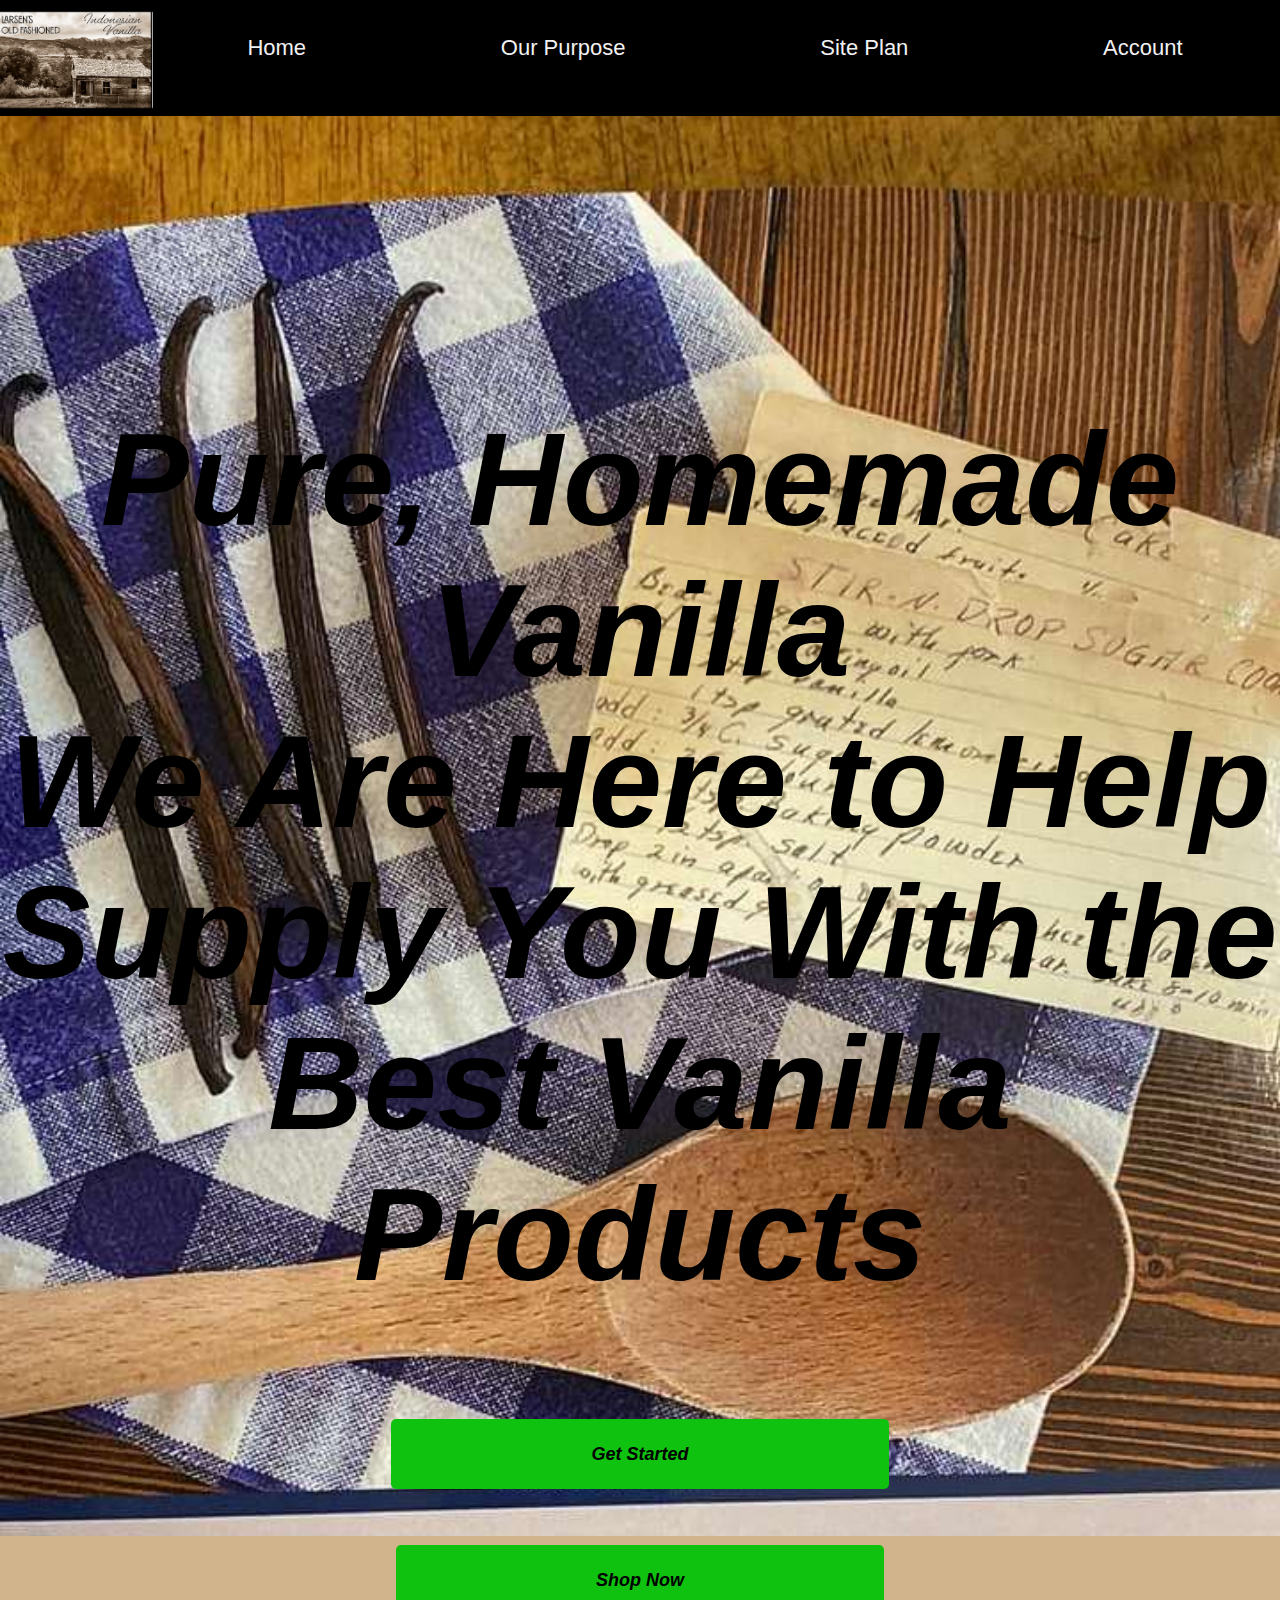
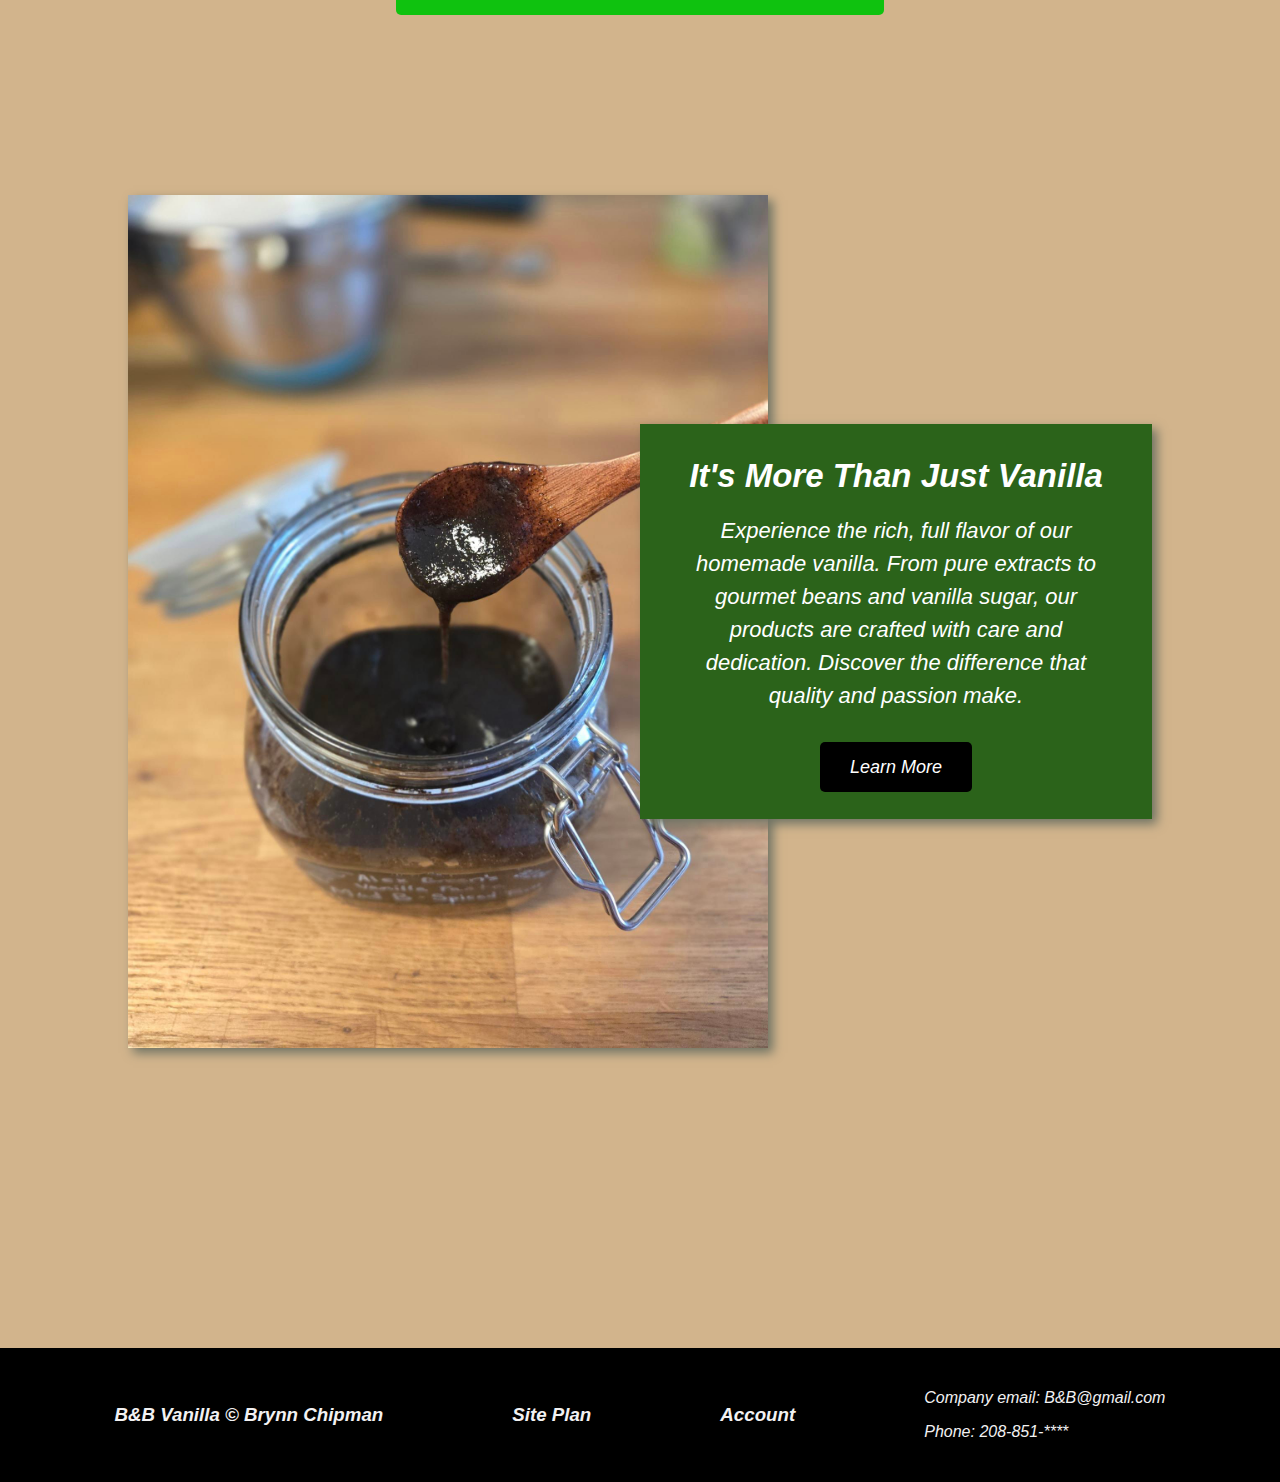
<file: index.html>
<!DOCTYPE html>
<html lang="en">
<head>
    <meta charset="UTF-8">
    <meta http-equiv="X-UA-Compatible" content="IE=edge">
    <meta name="viewport" content="width=device-width, initial-scale=1.0">
    <title>B&B Vanilla | Home</title>
    <link rel="stylesheet" href="style.css">
   
    <body>
        <div id="content"> 
            <header>
            <a id="logo_link" href="index.html">
                <img class="logo" src="logo2.png" alt="B&B Logo">
            </a> 
            <nav>
                <a href="index.html">Home</a>
                <a href="purpose.html"> Our Purpose </a>
                <a href="site-plan.html">Site Plan</a>
                <a href="contactus.html">Account</a>
            </nav>
        </header>
            <section id="hero-msg">
                <img class="bike" src="vanilla.png" alt="background">
                <h1 class="home-title"> <em><h1><em>Pure, Homemade Vanilla<br>
                    We Are Here to Help Supply You With the Best Vanilla Products</em></h1>
                <div class="button-box">
                    <a class="book" href="contactus.html">Get Started</a>
                </div>
                <div class="button-box">
                    <a class="book" href="site-plan.html">Shop Now</a>
                </div>
            </section>
          </div>
                
            
                <main class="home-grid">
                    <img class="mountains" src="vanilla-paste.jpg" alt="Vanilla Paste">
                    <section class="msg">
                        <h2>It's More Than Just Vanilla</h2>
                        <p>Experience the rich, full flavor of our homemade vanilla. From pure extracts to gourmet beans and vanilla sugar, our products are crafted with care and dedication. Discover the difference that quality and passion make. </p>
                        <a class='join' href="purpose.html">Learn More</a> 
                    </section>
                
                </main>
                <footer>
                    <h3>B&B Vanilla &copy; Brynn Chipman </h3>
                    <h3><a href="site-plan.html">Site Plan</a></h3>
                    <h3><a href="contactus.html">Account</a></h3>
                     <div class="contact-info">
                <p>Company email: <a href="mailto:B&B@gmail.com">B&B@gmail.com</a></p>
                <p>Phone: 208-851-****</p>
                </footer>
                
    
        </div>
</body>
</file>
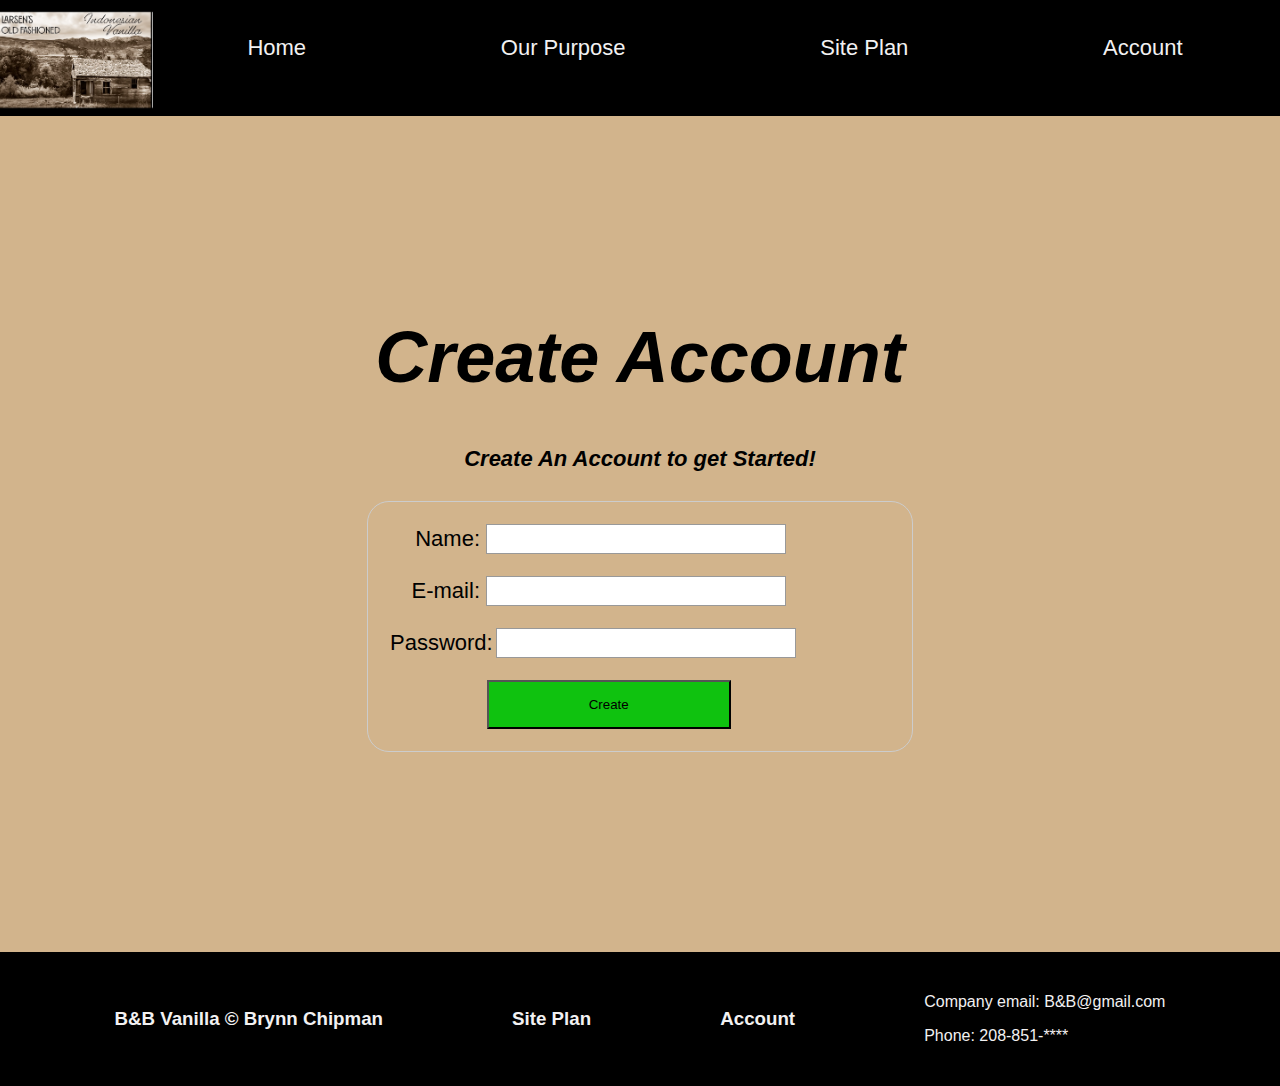
<file: contactus.html>
<!DOCTYPE html>
<html lang="en">
<head>
    <meta charset="UTF-8">
    <meta http-equiv="X-UA-Compatible" content="IE=edge">
    <meta name="viewport" content="width=device-width, initial-scale=1.0">
    <title>Contact Us</title>
    <link rel="stylesheet" href="style.css">
   <style>
       form {
  margin: 0 auto;
  width: 500px;
  padding: 1em;
  border: 1px solid #CCC;
  border-radius: 1em;
}

ul {
  list-style: none;
  padding: 0;
  margin: 0;
}

form li + li {
  margin-top: 1em;
}

label {
  /* Uniform size & alignment */
  display: inline-block;
  width: 90px;
  text-align: right;
}

input,
textarea {
  font: 1em sans-serif;

  width: 300px;
  box-sizing: border-box;

  border: 1px solid #999;
}

input:focus,
textarea:focus {
  border-color: #000;
}

textarea {
  vertical-align: top;

  height: 5em;
}

.button {
  padding-left: 90px; 
}

button {
  margin-left: .5em;
}
   </style>
    <body>
        <div id="content">
            <header>
                <a id="logo_link" href="index.html">
                    <img class="logo" src="logo2.png" alt="B&B Logo">
                </a>
                <nav>
                    <a href="index.html">Home</a>
                    <a href="purpose.html">Our Purpose</a>
                    <a href="site-plan.html">Site Plan</a>
                    <a href="contactus.html"> Account</a>
                </nav>
            </header>
        <div id="hero">

        <section id="hero1-msg">
            <h1 class="home-title"> <em> Create Account </em> </h1>
            <h4> <em> Create An Account to get Started! </em></h4>
        </section>
        </div>

    <main class="page2-grid">
        <div id="feedback"></div>
        <form action="/my-handling-form-page" method="post">
            <ul>
             <li>
               <label for="name">Name:</label>
               <input type="text" id="name" name="user_name">
             </li>
             <li>
               <label for="mail">E-mail:</label>
               <input type="email" id="mail" name="user_email">
             </li>
             <li>
              <label for="password">Password: </label>
              <input type="password" id="password" name="user-password">
            </li>
             <li class="button">
                <button type="submit">Create</button>
              </li>
            </ul>
           </form>

    </main>

    <footer>
        <h3>B&B Vanilla &copy; Brynn Chipman</h3>
        <h3><a href="site-plan.html">Site Plan</a></h3>
        <h3><a href="contactus.html">Account</a></h3>
        <div class="contact-info">
                <p>Company email: <a href="mailto:B&B@gmail.com">B&B@gmail.com</a></p>
                <p>Phone: 208-851-****</p>
            </div>
    </footer>
    </div>
    <script>
        // get the feedback div element so we can do something with it.
        const feedbackElement = document.getElementById('feedback');
        // get the form so we can read what was entered in it.
        const formElement = document.forms[0];
        // add a 'listener' to wait for a submission of our form. When that happens run the code below.
        formElement.addEventListener('submit', function(e) {
            // stop the form from doing the default action.
            e.preventDefault();
            // set the contents of our feedback element to a message letting the user know the form was submitted successfully. Notice that we pull the name that was entered in the form to personalize the message!
            feedbackElement.innerHTML = 'Hello '+ formElement.user_name.value +'! Sorry our servers are down. We will get them back up as soon as possible! ';
            // make the feedback element visible.
            feedbackElement.style.display = "block";
            // add a class to move everything down so our message doesn't cover it.
            document.body.classList.toggle('moveDown');
        });
    </script>    
</body>
    </html>
</file>
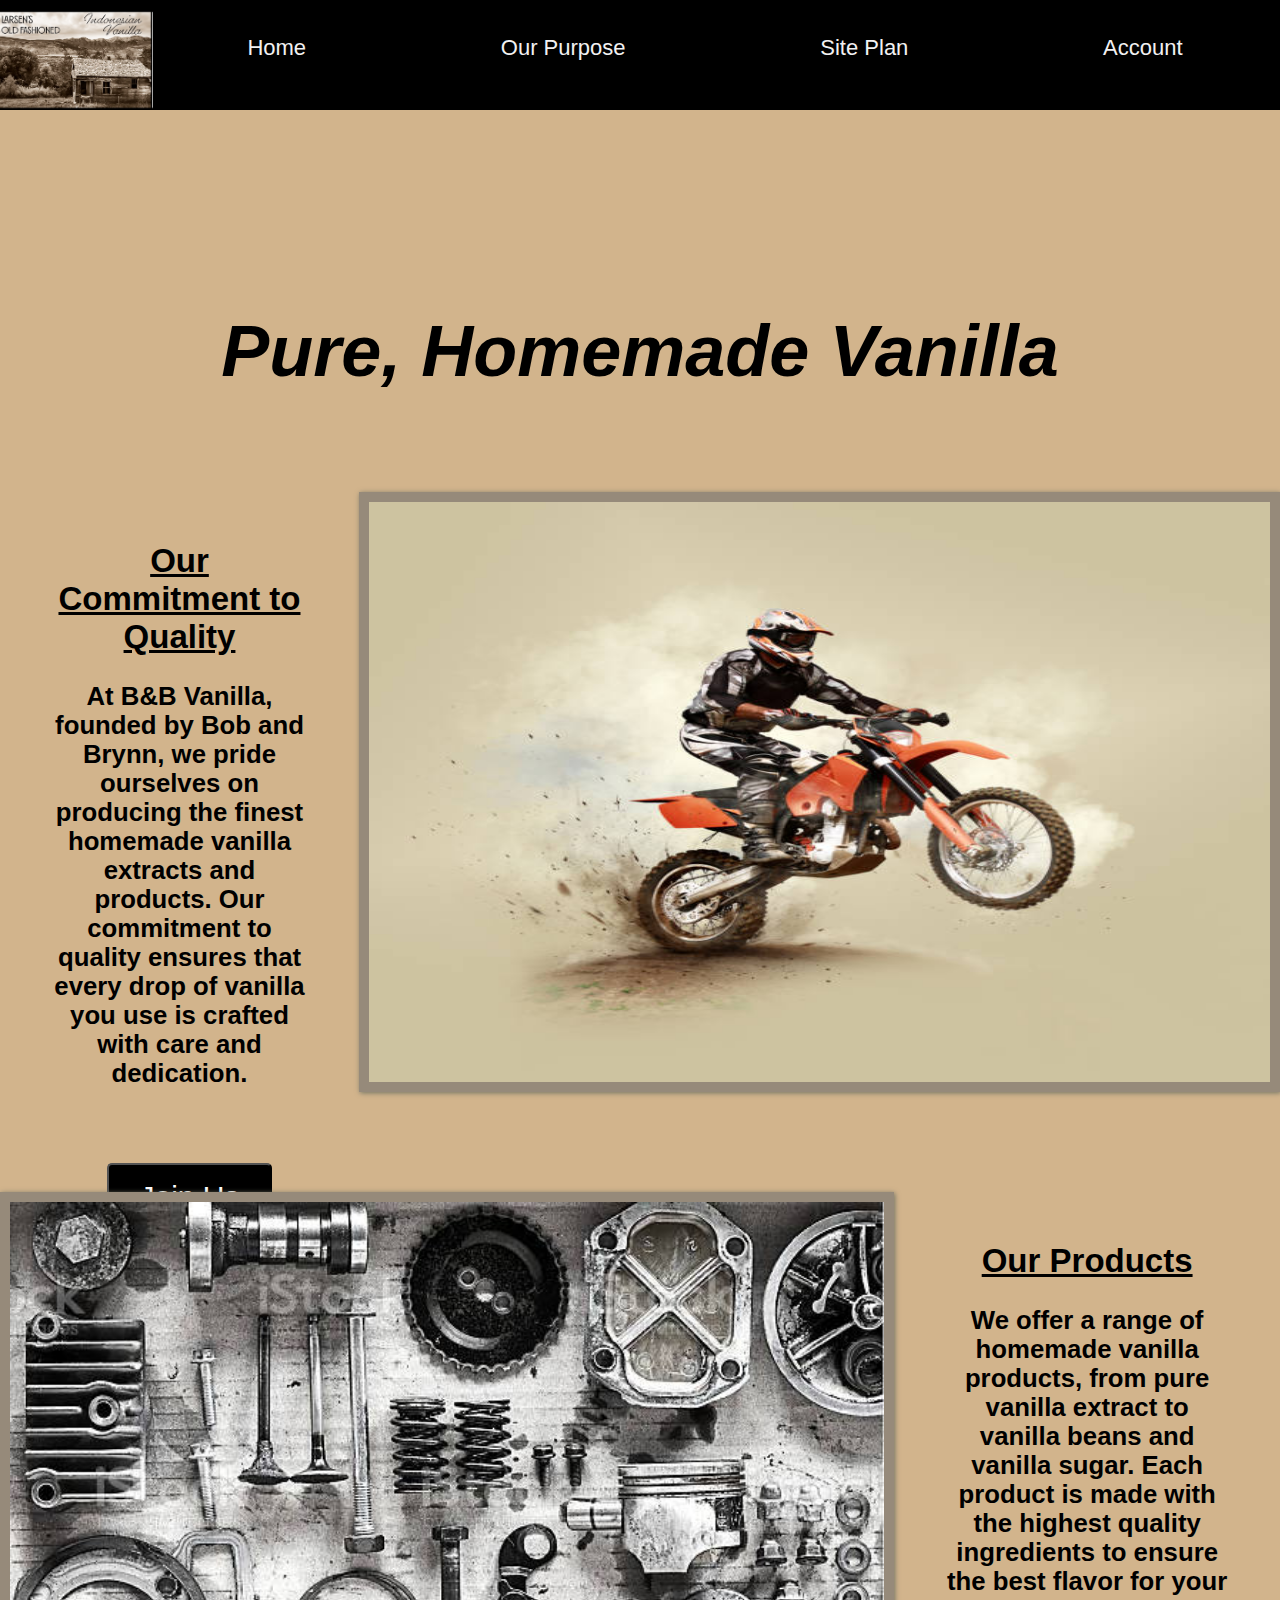
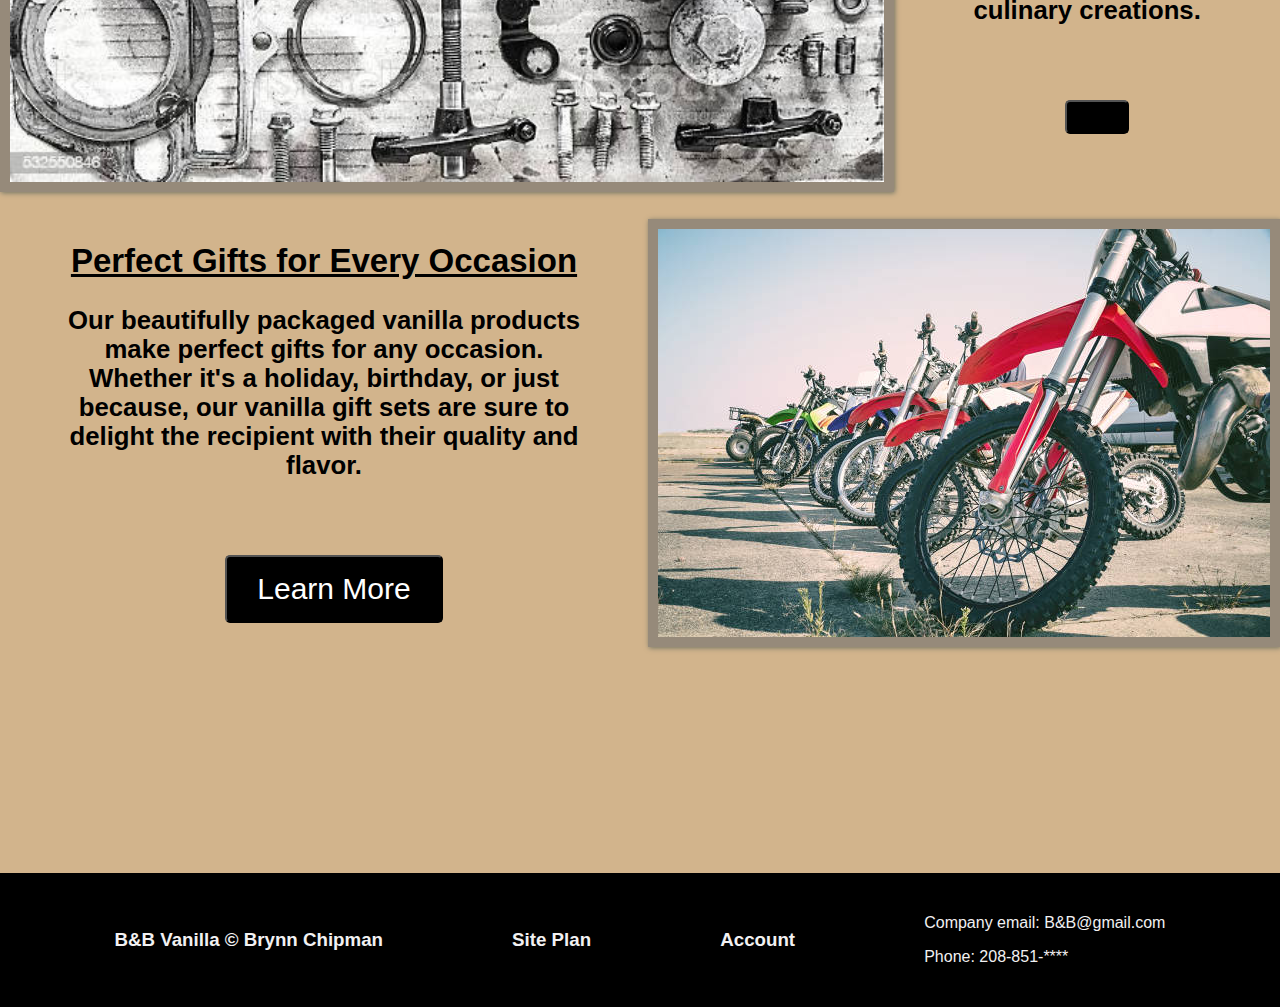
<file: purpose.html>
<meta charset="UTF-8">
    <meta http-equiv="X-UA-Compatible" content="IE=edge">
    <meta name="viewport" content="width=device-width, initial-scale=1.0">
    <title>Dirt Bike HQ | Purpose</title>
    <link rel="stylesheet" href="style.css">
   
    <body>
        <div id="content">
            <header>
                <a id="logo_link" href="index.html">
                    <img class="logo" src="logo2.png" alt="Dry Oar Logo">
                </a>
                <nav>
                    <a href="index.html">Home</a>
                    <a href="purpose.html">Our Purpose</a>
                    <a href="site-plan.html">Site Plan</a>
                    <a href="contactus.html">Account</a>
                </nav>
            </header>
        <section id="hero1-msg">
            <h1 class="home-title"> <em> Pure, Homemade Vanilla </em> </h1>
        </section>
        </div>
    <main class="page2-grid">
            <section class="mission-card">
                <img class="card1-img" src="pic12.jpg" alt="jumping bike">
                <div class = 'infocontainer'>
                <h2>Our Commitment to Quality</h2>
                <h3> At B&B Vanilla, founded by Bob and Brynn, we pride ourselves on producing the finest homemade vanilla extracts and products. Our commitment to quality ensures that every drop of vanilla you use is crafted with care and dedication.</h3>
                <button class = 'page2button'>
                    Join Us
                </button>
            </section>
            <section class="information-card">
                <img class="card2-img" src="pic13.jpg" alt="parts">
                <div class = 'infocontainer'>
                <h2>Our Products</h2>
                <h3>We offer a range of homemade vanilla products, from pure vanilla extract to vanilla beans and vanilla sugar. Each product is made with the highest quality ingredients to ensure the best flavor for your culinary creations. </h3>
                <button class = 'learnbutton'>
                </button>
                </div>
            </section>
            <section class="audience-card">
                <img class="card3-img" src="pic14.jpg" alt="rafting boat">
                <div class = 'infocontainer'>
                <h2>Perfect Gifts for Every Occasion</h2>
                <h3> Our beautifully packaged vanilla products make perfect gifts for any occasion. Whether it's a holiday, birthday, or just because, our vanilla gift sets are sure to delight the recipient with their quality and flavor. </h3>
                <button class = 'book2button'>
                    Learn More
                </button>
            </div>
            </section>
    </main>
   <footer>
                    <h3>B&B Vanilla &copy; Brynn Chipman </h3>
                    <h3><a href="site-plan.html">Site Plan</a></h3>
                    <h3><a href="contactus.html">Account</a></h3>
                     <div class="contact-info">
                <p>Company email: <a href="mailto:B&B@gmail.com">B&B@gmail.com</a></p>
                <p>Phone: 208-851-****</p>
    </footer>
    </body>
    </html>
</file>
<file: style.css>
div {
    max-width: 1600px;
}
#hero {
    display: grid;
    grid-template-columns: 1fr 3fr 1fr;
    margin-top: -100px;
}
#hero-box {
    grid-column: 1/4;
    grid-row: 1/3;
    z-index: -1;
}
nav {
    display: flex;
    justify-content: space-around;
}
nav a {
    text-align: center;
    color:rgb(242, 241, 242);;
    text-decoration: none;
    padding: 35px;
}
#hero-msg {
    grid-column: 2/3;
    grid-row: 1/2;
    display: grid;
    grid-template-columns: 1fr 1fr;
    grid-template-rows: auto;
}
#hero1-msg {
    grid-column: 2/3;
    grid-row: 1/2;
    margin-top: 100px;

}
#hero1-msg h1 {
    text-align: center;
    color: black(15, 194, 15);
    font-size: 72px;
}
#hero-msg h1 {
    text-align: center;
    color: black;

}
#hero-msg h4 {
    text-align: center;
    color: white;
    grid-row: 2;
    grid-column: 1/3;
    margin-top: -800px;
    font-size: 40px;

}
.button-box {
    text-align: center;
    grid-row: 3;
}
main section {
    text-align: center;
}
main section img {
    box-sizing: border-box;
    border: 5px solid tan;
}
.icon {
    width: 80px;
    padding-top: 10px;
    border: 0 solid white;
}
.logo {
    height: 100px;
    padding-top: 5px;
}
#hero-img {
    max-width: 100%;
    width: 1600px;
}
#background {
    height: 725px;
    background-color: black;
    margin: 50px 0;
    grid-column: 1/11;
    grid-row: 4/9;
}
body {
    background-color:tan;
    font-family: 'Roboto', sans-serif;
    font-size: 22px;
    margin: 0px;
    padding: 0px;
}
header {
    display: grid;
    grid-template-columns: 150px auto;
    background-color: black;
    color: black;
}
nav a:hover {
    background-color: white;
    color: rgb(151, 130, 130);
}
.book {
    background-color:rgb(15, 194, 15);
    color: black;
    text-decoration: none;
    padding: 25px 200px;
    margin-top: 50px;
    font-size: 18px;
    border-radius: 5px;
}
.button-box{
    margin: 50px;
    grid-row: 3;
}
.join {
    background-color: black;
    color: white;
    text-decoration: none;
    padding: 15px 30px;
    margin-top: 50px;
    font-size: 18px;
    border-radius: 5px;
}
.book:hover {
    background-color: rgb(0, 158, 250);
    color: white;
}
.join:hover {
    background-color: rgb(0, 158, 250);
    color: white;
}
.msg {
    background-color: rgb(43, 99, 26);
    line-height: 1.5em;
    padding: 35px;
    grid-column: 6/10;
    grid-row: 6/7;
    box-shadow: 5px 5px 10px #6f7364;
}
.msg h2 {
    color: white;
}
.msg p {
    color: white;
    padding-bottom: 15px;
}
footer {
    background-color: black;
    color: rgb(242, 241, 242);
    text-decoration: none;
    font-size: 16px;
    margin-top:200px;
    padding: 25px 50px;
    display: flex;
    justify-content: space-around;
    align-items: center;
    
}
footer a {
    color: rgb(242, 241, 242);
    text-decoration: none;
}
footer a:hover {
    color: rgb(242, 241, 242);
    text-decoration :underline;
}
footer .social img {
    padding-top: 15px;
}
.home-title {
    color: black;
    font-family: 'Akronim', 'cursive', sans-serif;
    font-size: 3em;
    margin-top: 200px;
    grid-column: 1/3;
    grid-row: 1/3;
    z-index: 3;
}
h4 {
    color: black;
    text-decoration: none;
    text-align: center;
}
.bike{
    grid-column: 1/3;
    grid-row: 1/3;
    width:100%;
    z-index: -5;
}
h2 {
    margin: 0;
}
.card-img {
    border: 10px solid #d9c2a3;
    transition: transform .5s;
    box-shadow: 5px 5px 10px #6f7364;
    height: 200px;
}

#logo_link {
    padding-top:5px;
    justify-self: center;
    align-self: center;
}
.mountains {
    margin: 100px 0;
    grid-column: 2/7;
    grid-row: 5/8;
    box-shadow: 5px 5px 10px #6f7364;
}
.card-img, .mountains {
    width: 100%;
}
.home-grid {
    display: grid;
    grid-template-columns: repeat(10, 1fr);
}
/* .page2-grid {
    display: grid;
    grid-template-columns: 1fr 1fr 1fr;
} */
.mission-card {
    height: 600px;
    width: 600px;
    margin-top: 100px;
    display: flex;
    flex-direction: row-reverse;
}
.information-card {
    height: 600px;
    width: 600px;
    margin-top: 100px;
}
.audience-card {
    margin-bottom: 200px;
    align-items: center;
}
.card1-img {
    border: 10px solid #968a7a;
    transition: transform .5s;
    box-shadow: 1px 1px 5px #6f7364;
    width: 10000px;
}
.card2-img {
    border: 10px solid #968a7a;
    transition: transform .5s;
    box-shadow: 1px 1px 5px #6f7364;
    width: 1999px;
}
.card3-img {
    border: 10px solid #968a7a;
    transition: transform .5s;
    box-shadow: 1px 1px 5px #6f7364;
    width: 800px;
}
.mission-card, .information-card, .audience-card { 
    width: 100%;
    display: flex;
    flex-direction: row-reverse;
}
.information-card {
    flex-direction: row;
}
#hero1-box {
    grid-column: 1/4;
    grid-row: 1/3;
    z-index: -1;
}
.infocontainer {
    padding: 50px;
}
.infocontainer h2 {
    text-decoration: underline;
}
.audience-card .infocontainer {
    width: 800px;
}
.page2button {
    font-size: 30px;
    background-color: black;
    color: white;
    text-decoration: none;
    padding: 15px 30px;
    margin-top: 50px;
    border-radius: 5px;
}
.page2button:hover{
    background-color: rgb(0, 158, 250);
    color: white;
}
.book2button {
    font-size: 30px;
    background-color: black;
    color: white;
    text-decoration: none;
    padding: 15px 30px;
    margin-top: 50px;
    border-radius: 5px;
}
.book2button:hover {
    background-color: rgb(0, 158, 250);
    color: white;
}
.learnbutton {
    font-size: 30px;
    background-color: black;
    color: white;
    text-decoration: none;
    padding: 15px 30px;
    margin-top: 50px;
    border-radius: 5px;
}
.learnbutton:hover {
    background-color: rgb(0, 158, 250);
    color: white;
}
#feedback {
    background-color: antiquewhite;
    position: absolute;
    top: 0;
    left: 0;
    right: 0;
    padding: .5em;
    /* make this element invisible until we are ready for it */
    display: none;       
}
.moveDown {
    margin-top: 3em;
}
#password{
    margin-left: 10px;
}
button{
    padding: 15px 100px 15px 100px;
    margin-left: 20px;
    background-color: rgb(15, 194, 15);
}


@media screen and (max-width: 900px) {
    #hero, .home-grid {
        display: block;
        height: auto;
    }
    nav, footer {
        flex-direction: column;
    }
    nav a {
        display: block;
        padding: 15px;
    }
    #hero {
        margin-top: 0;
    }
    #hero-msg {
        margin-top: 0;
    }
    #hero-msg h4 {
        display: none;
    }
    .home-title {
        font-size: 25px;
        color:black;
    }
    .rivers-card, .camping-card, .rapids-card { 
        margin: 50px auto;
        width: 60%;
    }
    #background {
        display: none;
    }
    .mountains, .msg {
        width: 80%;
        display: block;
        margin: 0 auto;
    }
    footer {
        margin-top: 25px;
    }
}
</file>
